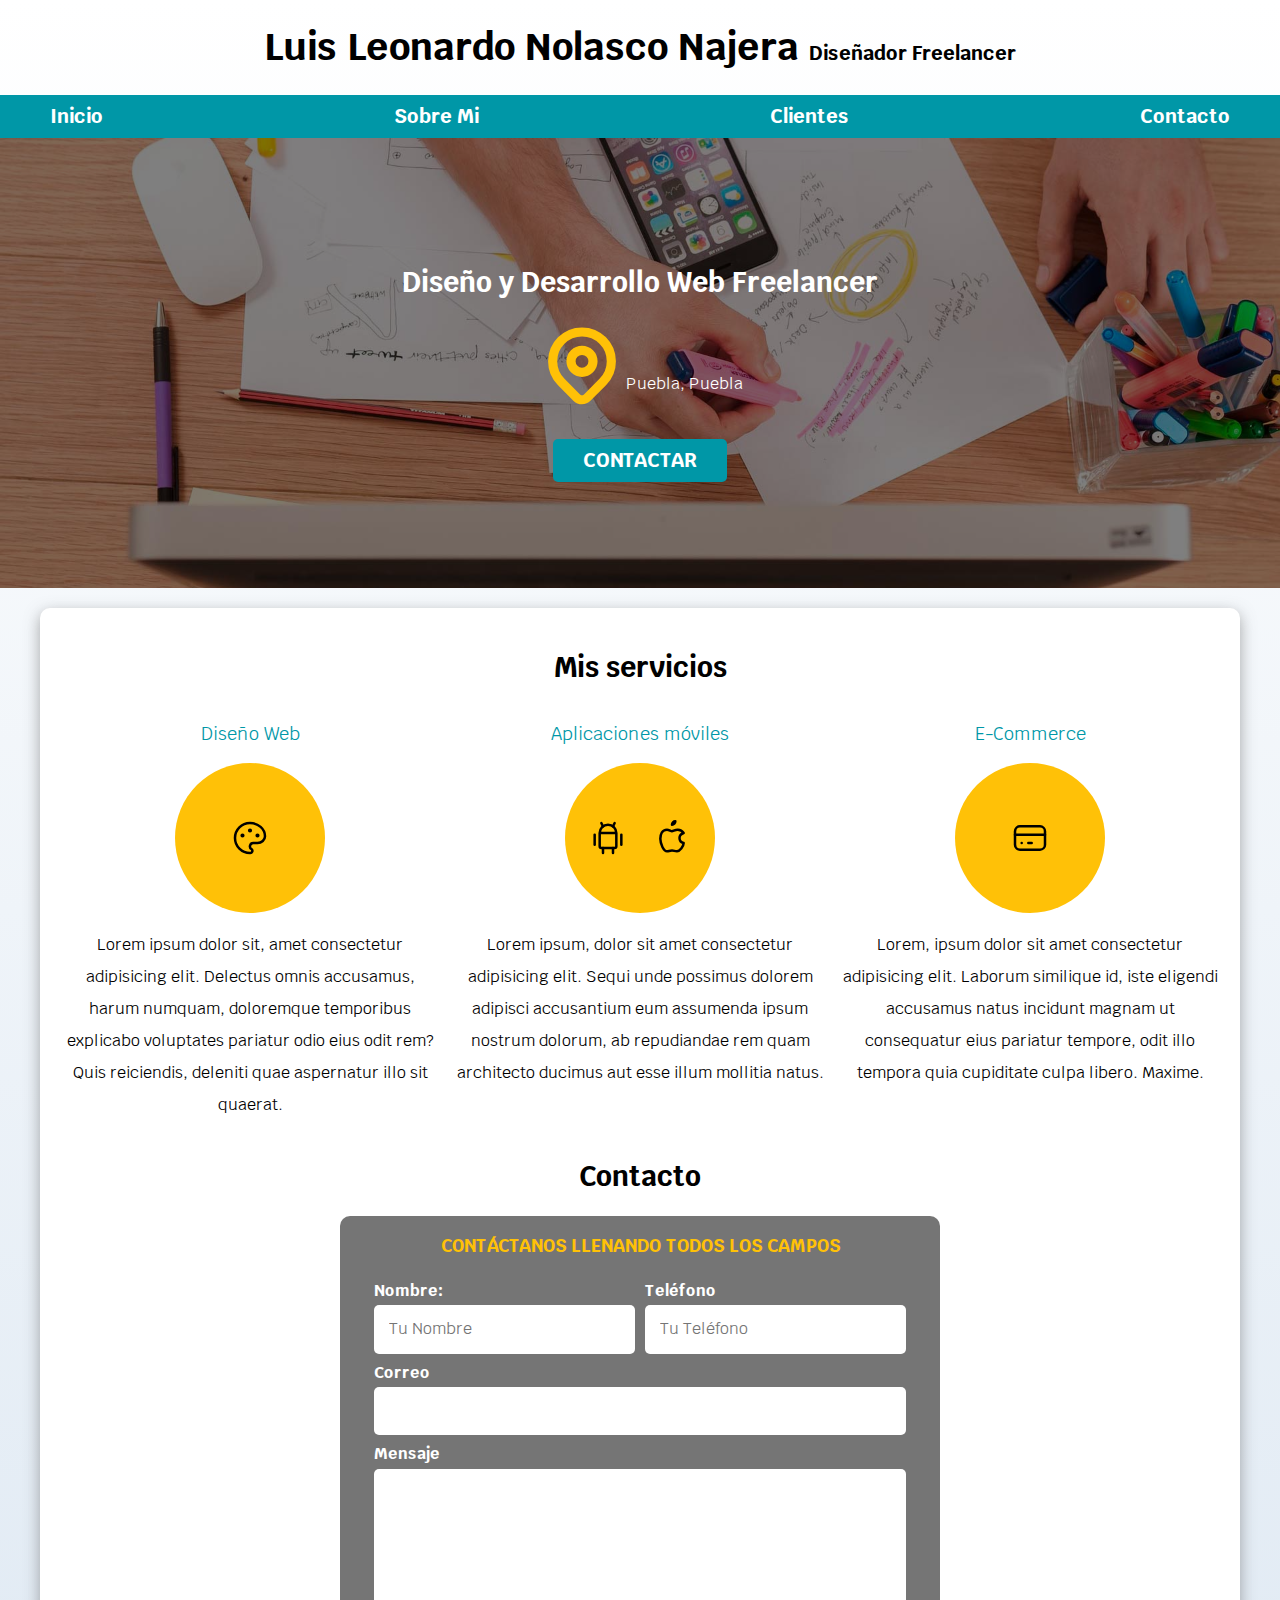
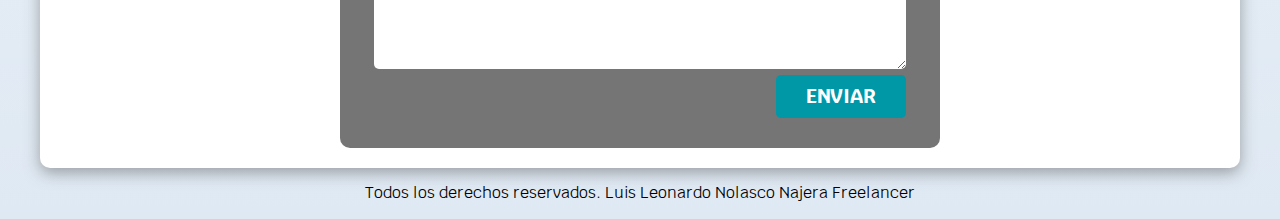
<file: index.html>
<!DOCTYPE html>
<html lang="es">
	<head>
		<meta charset="UTF-8" />
		<meta http-equiv="X-UA-Compatible" content="IE=edge" />
		<meta name="viewport" content="width=device-width, initial-scale=1.0" />
		<title>Diseñador Freelancer</title>
		<link rel="preload" href="./css/normalize.css" as="style" />
		<link rel="stylesheet" href="./css/normalize.css" />
		<link rel="preconnect" href="https://fonts.googleapis.com" />
		<link rel="preconnect" href="https://fonts.gstatic.com" crossorigin />
		<link
			href="https://fonts.googleapis.com/css2?family=Krub:wght@400;700&display=swap"
			rel="stylesheet"
		/>
		<!--Mejor el rendimiento en cargar mi hoja de estilo-->
		<link rel="preload" href="./css/style.css" as="style" />
		<link rel="stylesheet" href="./css/style.css" />
	</head>
	<body>
		<header>
			<h1 class="titulo">
				Luis Leonardo Nolasco Najera <span>Diseñador Freelancer</span>
			</h1>
		</header>
		<div class="nav_bg">
			<nav class="navegacion_principal contenedor">
				<!--
                "a"=Etiqueta de apertura
                    href=Nombre del atributo
                    #=Valor del atributo
    
                "Inicio"=Contenido
    
                "/a"Etiqueta de cierre
            -->
				<a href="#">Inicio</a>
				<a href="#">Sobre Mi</a>
				<a href="#">Clientes</a>
				<a href="#">Contacto</a>
			</nav>
		</div>

		<section class="hero">
			<div class="contenedor_hero">
				<h2>Diseño y Desarrollo Web <span>Freelancer</span></h2>

				<div class="ubicacion">
					<svg
						xmlns="http://www.w3.org/2000/svg"
						class="icon icon-tabler icon-tabler-map-pin"
						width="88"
						height="88"
						viewBox="0 0 24 24"
						stroke-width="2.5"
						stroke="#ffc107"
						fill="none"
						stroke-linecap="round"
						stroke-linejoin="round"
					>
						<path stroke="none" d="M0 0h24v24H0z" fill="none" />
						<circle cx="12" cy="11" r="3" />
						<path
							d="M17.657 16.657l-4.243 4.243a2 2 0 0 1 -2.827 0l-4.244 -4.243a8 8 0 1 1 11.314 0z"
						/>
					</svg>
					<p>Puebla, Puebla</p>
				</div>

				<a class="boton" href="#">Contactar</a>
			</div>
			<!-- div contenedor_hero -->
		</section>

		<main class="contenedor sombra">
			<h2>Mis servicios</h2>

			<div class="mis_servicios">
				<section class="servico_section">
					<h3>Diseño Web</h3>
					<div class="iconos">
						<svg
							xmlns="http://www.w3.org/2000/svg"
							class="icon icon-tabler icon-tabler-palette"
							width="40"
							height="40"
							viewBox="0 0 24 24"
							stroke-width="1.5"
							stroke="#000000"
							fill="none"
							stroke-linecap="round"
							stroke-linejoin="round"
						>
							<path stroke="none" d="M0 0h24v24H0z" fill="none" />
							<path
								d="M12 21a9 9 0 1 1 0 -18a9 8 0 0 1 9 8a4.5 4 0 0 1 -4.5 4h-2.5a2 2 0 0 0 -1 3.75a1.3 1.3 0 0 1 -1 2.25"
							/>
							<circle
								cx="7.5"
								cy="10.5"
								r=".5"
								fill="currentColor"
							/>
							<circle
								cx="12"
								cy="7.5"
								r=".5"
								fill="currentColor"
							/>
							<circle
								cx="16.5"
								cy="10.5"
								r=".5"
								fill="currentColor"
							/>
						</svg>
					</div>

					<p>
						Lorem ipsum dolor sit, amet consectetur adipisicing
						elit. Delectus omnis accusamus, harum numquam,
						doloremque temporibus explicabo voluptates pariatur odio
						eius odit rem? Quis reiciendis, deleniti quae aspernatur
						illo sit quaerat.
					</p>
				</section>

				<section class="servico_section">
					<h3>Aplicaciones móviles</h3>
					<div class="iconos">
						<svg
							xmlns="http://www.w3.org/2000/svg"
							class="icon icon-tabler icon-tabler-brand-android"
							width="40"
							height="40"
							viewBox="0 0 24 24"
							stroke-width="1.5"
							stroke="#000000"
							fill="none"
							stroke-linecap="round"
							stroke-linejoin="round"
						>
							<path stroke="none" d="M0 0h24v24H0z" fill="none" />
							<line x1="4" y1="10" x2="4" y2="16" />
							<line x1="20" y1="10" x2="20" y2="16" />
							<path
								d="M7 9h10v8a1 1 0 0 1 -1 1h-8a1 1 0 0 1 -1 -1v-8a5 5 0 0 1 10 0"
							/>
							<line x1="8" y1="3" x2="9" y2="5" />
							<line x1="16" y1="3" x2="15" y2="5" />
							<line x1="9" y1="18" x2="9" y2="21" />
							<line x1="15" y1="18" x2="15" y2="21" />
						</svg>

						<svg
							xmlns="http://www.w3.org/2000/svg"
							class="icon icon-tabler icon-tabler-brand-apple"
							width="40"
							height="40"
							viewBox="0 0 24 24"
							stroke-width="1.5"
							stroke="#000000"
							fill="none"
							stroke-linecap="round"
							stroke-linejoin="round"
						>
							<path stroke="none" d="M0 0h24v24H0z" fill="none" />
							<path
								d="M9 7c-3 0 -4 3 -4 5.5c0 3 2 7.5 4 7.5c1.088 -.046 1.679 -.5 3 -.5c1.312 0 1.5 .5 3 .5s4 -3 4 -5c-.028 -.01 -2.472 -.403 -2.5 -3c-.019 -2.17 2.416 -2.954 2.5 -3c-1.023 -1.492 -2.951 -1.963 -3.5 -2c-1.433 -.111 -2.83 1 -3.5 1c-.68 0 -1.9 -1 -3 -1z"
							/>
							<path d="M12 4a2 2 0 0 0 2 -2a2 2 0 0 0 -2 2" />
						</svg>
					</div>

					<p>
						Lorem ipsum, dolor sit amet consectetur adipisicing
						elit. Sequi unde possimus dolorem adipisci accusantium
						eum assumenda ipsum nostrum dolorum, ab repudiandae rem
						quam architecto ducimus aut esse illum mollitia natus.
					</p>
				</section>

				<section class="servico_section">
					<h3>E-Commerce</h3>
					<div class="iconos">
						<svg
							xmlns="http://www.w3.org/2000/svg"
							class="icon icon-tabler icon-tabler-credit-card"
							width="40"
							height="40"
							viewBox="0 0 24 24"
							stroke-width="1.5"
							stroke="#000000"
							fill="none"
							stroke-linecap="round"
							stroke-linejoin="round"
						>
							<path stroke="none" d="M0 0h24v24H0z" fill="none" />
							<rect x="3" y="5" width="18" height="14" rx="3" />
							<line x1="3" y1="10" x2="21" y2="10" />
							<line x1="7" y1="15" x2="7.01" y2="15" />
							<line x1="11" y1="15" x2="13" y2="15" />
						</svg>
					</div>

					<p>
						Lorem, ipsum dolor sit amet consectetur adipisicing
						elit. Laborum similique id, iste eligendi accusamus
						natus incidunt magnam ut consequatur eius pariatur
						tempore, odit illo tempora quia cupiditate culpa libero.
						Maxime.
					</p>
				</section>
			</div>
			<!-- cierre de la clase mis_servicios -->

			<section>
				<h2>Contacto</h2>
				<form class="formulario">
					<fieldset>
						<legend>Contáctanos llenando todos los campos</legend>
						<div class="contenedor_campos">
							<div class="campo">
								<label>Nombre:</label>
								<input
									class="input_text"
									type="text"
									placeholder="Tu Nombre"
								/>
							</div>
							<div class="campo">
								<label>Teléfono</label>
								<input
									class="input_text"
									type="tel"
									placeholder="Tu Teléfono"
								/>
							</div>
							<div class="campo">
								<label>Correo</label>
								<input class="input_text" type="email" />
							</div>
							<div class="campo">
								<label>Mensaje</label>
								<textarea class="input_text"></textarea>
							</div>
						</div>
						<!--fin de contenedor de los campos  -->
						<div class="alinear_derecha flex">
							<input
								class="boton w_sm_100"
								type="submit"
								value="Enviar"
							/>
						</div>
					</fieldset>
				</form>
			</section>
		</main>
		<footer class="footer">
			<p>
				Todos los derechos reservados. Luis Leonardo Nolasco Najera
				Freelancer
			</p>
		</footer>
	</body>
</html>
</file>
<file: css/style.css>
/* pseudo selectores

empiezan con dos puntos

no exiten en html
*/
:root {
	/* aqui declaro unas variables globalres para que pueda usarlo y si quiero modificar pues solamente entro aqui para no cambiar uno por uno */
	--blanco: #ffffff;
	--oscuro: #212121;
	--primario: #ffc107;
	--secundario: #0097a7;
	--gris: #757575;
	--gris_claro: #dfe9f3;

	--Fuente-principal: 3.8rem;
}

/*
    Partes de CSS
    Regla de css
    h1 = selector

    Declaracion
        color=propiedad
        red=valor
*/

/*NOTA: PARA HTML Y BODY nos ayuda a mejorar la utilizacion de los rem
por que en la actulidad ya tenemos muchas pantalla diferentes como pequeñas como grandes

para que se pueda adaptar mejor a las diferentes pantallas
*/

/* Globales */
html {
	/* aqui lo que vamos hacer es mejorar el uso de model box de css 
    aqui por ejemplo si uso
    height
    y un padding
    no va a afectar ese pading el tamano del elemento
    */
	box-sizing: border-box;
	font-size: 62.5%;
	/* este el efecto de scroll primero va en que eje y despues el estitlo */
	scroll-snap-type: y mandatory;
}

/* 
    el primer * es selecionar todos elmentos de html
    la coma es para que puedes usar el mismo codigo para juntar las clases
    el beforce y al after son pseudo elementos que no existe
    y si se aplica alguno de ellos en tu elemntos entonces tambien lo aplicara
*/
*,
*:before,
*:after {
	box-sizing: inherit;
}
body {
	font-size: 16px; /*1REM = 10 PX*/
	font-family: 'Krub', sans-serif;
	/* para hacer un degradado  */
	/* lo primero que debes que pasar es de donde a donde va el degradado */
	/* depues el color
    y desde donde inicia 
    despuse el color donde va ir
    100%*/
	/* es porcentaje es como va el cambio de color */
	background-image: linear-gradient(
		to top,
		var(--gris_claro) 0%,
		var(--blanco) 100%
	);
}

.contenedor {
	/* lo que aqui hago es el contenerdor tengo maximo de ancho de 120rem para que pueda centra la barra */
	max-width: 120rem;
	/*
    agrego margen 
    margin-top: 0;
    margin-right: auto;
    margin-bottom: 0;
    margin-left: auto;
    
    es igual a 
    */
	margin: 0 auto 0 auto;
}

.sombra {
	/* para compatiblidad */
	/*https://caniuse.com/  */

	/* https://www.cssmatic.com/box-shadow */

	/* -webkit-box-shadow y -moz-box-shadow es un prefijo */
	-webkit-box-shadow: 0px 5px 15px 0px rgba(94, 94, 94, 0.54);
	-moz-box-shadow: 0px 5px 15px 0px rgba(94, 94, 94, 0.54);
	box-shadow: 0px 5px 15px 0px rgba(94, 94, 94, 0.54);
	background-color: var(--blanco);
	padding: 2rem;
	border-radius: 1rem;
}

.boton {
	/* colores de fondo y letra */
	background-color: var(--secundario);
	color: var(--blanco);
	/*padding: 1rem 3rem;  */
	padding: 1rem 3rem 1rem 3rem;
	/* margen para separar */
	margin-top: 3rem;
	/* tamano de texto */
	font-size: 2rem;
	/* quitar el subrayado */
	text-decoration: none;
	/* para cambiar a minusculas, mayus etc */
	text-transform: uppercase;
	/* cambio de texto en este caso en negritas */
	font-weight: bold;
	border-radius: 0.5rem;
	width: 90%;
	text-align: center;
	border: none;
}
@media (min-width: 768px) {
	.boton {
		/* es mas o menos en pocas palabras que va hacer reset del 90% */
		width: auto;
	}
}
/* cuando le das estilos a los input eliminara la manita al pasar el curso en el asi que se usara hover como se muestra abajo */
.boton:hover {
	cursor: pointer;
}

/* tipografia */
h1 {
	font-size: 3.8rem;
}

h2 {
	font-size: 2.8rem;
}

h3 {
	font-size: 1.8rem;
}

h1,
h2,
h3 {
	text-align: center;
}

/* titulos */
.titulo span {
	/* cambio el tamano de letra de la equita span que esta dentro de h1 para que se vea diferente el tamano con respecto al h1 */
	font-size: 2rem;
}

/* utilidades*/
.w_sm_100 {
	width: 100%;
}
@media (min-width: 768px) {
	.w_sm_100 {
		width: auto;
	}
}
.alinear_derecha {
	justify-content: flex-end;
}

.flex {
	display: flex;
}

/* navegacion principal */
.nav_bg {
	/* agrego color para la barra de navegacion */
	background-color: var(--secundario);
}

.navegacion_principal {
	/* uso el flex para modificar la posicion que estara
    en este caso es cuando este pequena la pantalla 
    se muestre en forma columna los elementos
    */
	display: flex;
	flex-direction: column;
}
/*
    en los @medias queries

        algunos tamaños estandar para pantallas

                480px para telefonos
                768 para una tablet
                1140 - 1400 para laptop o pc
*/
@media (min-width: 768px) {
	.navegacion_principal {
		/* aqui si es mayor de 768px entonces se mostra en filas (en forma horizontal) */
		flex-direction: row;
		/* aqui lo      justify-content: space-between; 
    lo que hace es posicionar los texto de manera horizotal 
    */
		/* distribuye los elementos */
		justify-content: space-between;
	}
}

.navegacion_principal a {
	/* aqui es para que cada elemento ocupe verticalmente
    y el center para central el texto */
	display: block;
	text-align: center;
	/* para que el cuadro este centrado el texto */
	padding: 1rem;

	color: var(--blanco);
	text-decoration: none; /*para quitar el subrayado de los "a"* (enlances*/
	/* tamano */
	font-size: 2rem;
	/* tipo de letra */
	font-weight: bold; /*es igual a 700*/
}
/*EVENTOS DE CSS*/
.navegacion_principal a:hover {
	/* este evento lo que hace es cuando pase el curso arriba de los enlaces cambio de color */
	background-color: var(--primario);
	color: var(--oscuro);
}

/* HERO */
.hero {
	/* para los dos puntos son para salirse de la carpeta por que estoy dentro de la carpeta de css */
	background-image: url('./../img/hero.jpg');
	/* para que no se repita varias veces la misma imagen */
	background-repeat: no-repeat;
	/* para que abarque toda la pantalla la imagen */
	background-size: cover;
	/* tamano de la imagen y el padding */
	height: 450px;

	/* posicion relativa y absoluta
    el padre debe que tener posicion relativa */
	position: relative;
	margin-bottom: 2rem;
}

.contenedor_hero {
	position: absolute;

	/* para cordenadas se usa
    top
    buttom
    left
    right */
	/* para tener transparencia usaremos rgba donde el ultimo valor va de 0 a 1
    donde 0 es transparente
    y 1 donde no es transparente */
	background-color: rgba(0, 0, 0, 0.5);
	/*
    es lo mismo de arriba
     background-color: rgb(0 0 0 /50%); */
	height: 100%;
	width: 100%;

	/* 
    cuando usar flex 
    flex-direction: row;
    centras horizontalmente
    con  justify-content
    
    y verticalmente con 
    align-items

    cuando usar flex 
    flex-direction: column;
    centras verticalmente
    con  justify-content
    
    y horizontal con 
    align-items

    */

	/* IMPORTANTE SI QUIERES ALINEAR COSAS */
	display: flex;
	flex-direction: column;
	align-items: center;
	justify-content: center;
}

.contenedor_hero h2,
.contenedor_hero p {
	color: var(--blanco);
}

.contenedor_hero .ubicacion {
	/* para aligiar verticalmente */
	display: flex;
	align-items: flex-end;
}
/* en esta parte debemos indicar en que secciones debemos que se haga scroll
debemos poner todas ya que si no puede se bloqueara y no podrá bajar o subir */
.mis_servicios,
.navegacion_principal,
.formulario {
	/* en esta parte se pondrá en donde se pondrá el scroll */
	scroll-snap-align: center;
	scroll-snap-stop: always;
}
@media (min-width: 768px) {
	.mis_servicios {
		/* usando grid para los servicios para el posicionamiento */
		/* grid nos permite definir la ubicación y el tamano */
		/* diferencia de flex se posiciona automáticamente mediante cree
         GRID el contenido se agrupan mediante una area definida*/
		display: grid;
		/* 
        grid-template-
         columns lo que haces es decir cuantas columnas son y de que medida
         rows lo que hace es decir cuantas filas son y de que medida 
        
         */
		/*
        ESTO ES IGUAL A ....
        grid-template-columns: 30rem 30rem;
        grid-template-rows: 20rem 80rem; */
		/* grid: 200px 800px / 300px 300px; */

		/* 
            este código es igual a usarlo con fracciones la notación es fr    
        grid-template-columns: 33.3% 33.3% 33.3%; */

		/*  si te da flojera escribir 3 veces 1fr */
		/* grid-template-columns: 1fr 1fr 1fr; */

		grid-template-columns: repeat(3, 1fr);

		/* otra manera mas fácil de usar y con menos código es con
        GORID:
                primero son los rows (las columnas) dividiendo con una "/" para hacer el cambio para columnas */

		/* para separar objetos dentro de grid sin necesitad de usar margenes y padding 
        
        es como un margen*/
		column-gap: 1rem;
	}
}

.servico_section {
	display: flex;
	flex-direction: column;
	align-items: center;
}

.servico_section h3 {
	color: var(--secundario);
	font-weight: normal;
}

.servico_section p {
	line-height: 2;
	text-align: center;
}

.servico_section .iconos {
	height: 15rem;
	width: 15rem;
	background-color: var(--primario);
	/* para hacer círculos se hace asi */
	border-radius: 50%;
	display: flex;
	justify-content: space-evenly;
	align-items: center;
}

.formulario {
	background-color: var(--gris);
	/* utiliza el valor mínimo*/
	/* compara si es mas pequeño 600px o 1120
    entonces tomara 60rem */
	width: min(60rem, 100%);
	/* cuando usamos este es cuando el padre no tiene display flex por que tiene display block */
	margin: 0 auto;
	padding: 2rem;
	border-radius: 1rem;
}

.formulario fieldset {
	border: none;
}
.formulario legend {
	text-align: center;
	font-size: 1.8rem;
	text-transform: uppercase;
	color: var(--primario);
	font-weight: bold;
	margin-bottom: 2rem;
}

@media (min-width: 768px) {
	.contenedor_campos {
		display: grid;
		grid-template-columns: repeat(2, 1fr);
		grid-template-rows: auto auto 20rem;
		column-gap: 1rem;
	}
	.campo:nth-child(3),
	.campo:nth-child(4) {
		grid-column: 1/3;
	}
}

.campo {
	margin-bottom: 1rem;
}

.campo label {
	color: var(--blanco);
	font-weight: bold;
	margin-bottom: 0.5rem;
	display: block;
}

/* es un selector que esta en el campo que es input que es de tipo texto */
/* .campo input[type="text"]{
    background-color: red;
} */

.campo textarea {
	height: 20rem;
}
.campo .input_text {
	width: 100%;
	border: none;
	padding: 1.5rem;
	border-radius: 0.5rem;
}

/* footer */
.footer {
	text-align: center;
}
</file>
